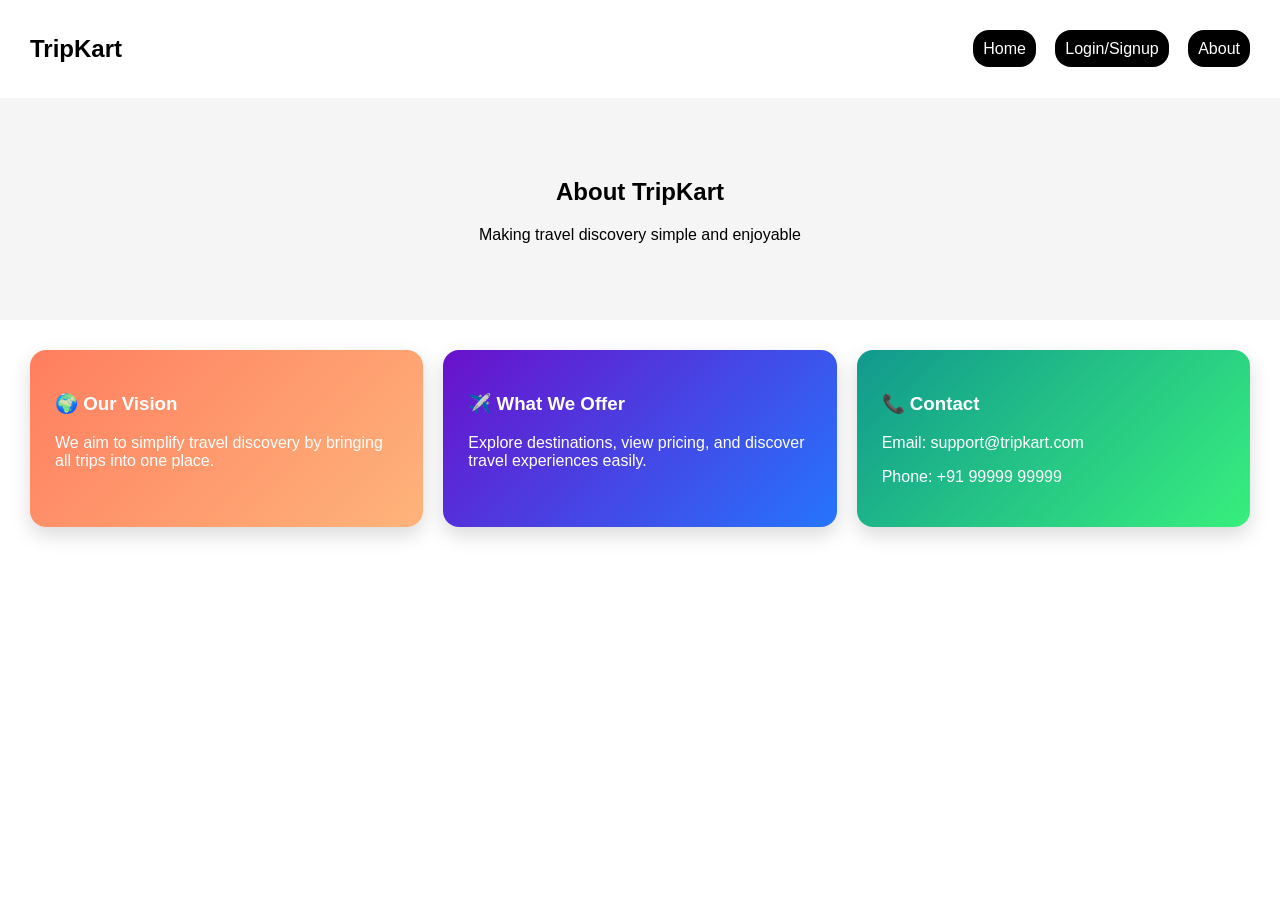
<file: info.html>
<!DOCTYPE html>
<html>
<head>
  <meta charset="UTF-8">
  <meta name="viewport" content="width=device-width, initial-scale=1.0">
  <title>About</title>
  <link rel="stylesheet" href="style.css">
</head>
<body>

<nav class="navbar">
  <h1>TripKart</h1>
  <div>
    <a href="index.html">Home</a>
    <a href="login.html">Login/Signup</a>
    <a href="info.html">About</a>
    
  </div>
</nav>

<div class="info-hero">
  <h2>About TripKart</h2>
  <p>Making travel discovery simple and enjoyable</p>
</div>

<div class="info-section">

  <div class="info-card">
    <h3>🌍 Our Vision</h3>
    <p>We aim to simplify travel discovery by bringing all trips into one place.</p>
  </div>

  <div class="info-card">
    <h3>✈️ What We Offer</h3>
    <p>Explore destinations, view pricing, and discover travel experiences easily.</p>
  </div>

  <div class="info-card">
    <h3>📞 Contact</h3>
    <p>Email: support@tripkart.com</p>
    <p>Phone: +91 99999 99999</p>
  </div>

</div>

</body>
</html>
</file>
<file: style.css>
body {
  margin: 0;
  font-family: Arial, sans-serif;
  background: #ffffff;
}

/* NAVBAR */
.navbar {
  display: flex;
  justify-content: space-between;
  align-items: center;
  padding: 15px 30px;
  background: white;
  box-shadow: 0 2px 8px rgba(0,0,0,0.1);
}

.navbar a {
  margin-left: 15px;
  text-decoration: none;
  color: white;
  background: black;
  padding:10px;
  border-radius: 16px;
}

/* HERO */
.hero {
  position: relative;
  height: 300px;
  overflow: hidden;
}

.bg-video {
  width: 100%;
  height: 100%;
  object-fit: cover;
}

.hero-content {
  position: absolute;
  top: 50%;
  left: 50%;
  transform: translate(-50%, -50%);
  color: white;
  text-align: center;
}

/* GRID */
.grid {
  display: grid;
  grid-template-columns: repeat(auto-fit, minmax(250px, 1fr));
  margin-top: 60px;
  padding: 20px;
  gap: 20px;
}

/* CARD */
.card {
  border-radius: 16px;
  overflow: hidden;
  background: white;
  transition: 0.3s;
  box-shadow: 0 8px 20px rgba(0,0,0,0.1);
}

.card:hover {
  transform: translateY(-12px);
}

.card-img {
  height: 200px;
  background-size: cover;
  background-position: center;
}

.card-content {
  padding: 15px;
}

.tag {
  display: inline-block;
  background: #e0e7ff;
  color: #3b5bdb;
  padding: 5px 10px;
  border-radius: 20px;
  font-size: 12px;
}

.price {
  font-weight: bold;
  color: #3b5bdb;
}

.rating {
  color: orange;
}

/* LOADER */
.loader {
  text-align: center;
  padding: 20px;
}

/* INFO PAGE */
.info-hero {
  text-align: center;
  padding: 60px;
  background: whitesmoke;
  color: black;
}

.info-section {
  display: grid;
  grid-template-columns: repeat(auto-fit, minmax(250px, 1fr));
  padding: 30px;
  gap: 20px;
}

.info-card {
  padding: 25px;
  border-radius: 16px;
  color: white;
  background: linear-gradient(135deg, #ff7e5f, #feb47b);
  box-shadow: 0 8px 20px rgba(0,0,0,0.15);
}

.info-card:nth-child(2) {
  background: linear-gradient(135deg, #6a11cb, #2575fc);
}

.info-card:nth-child(3) {
  background: linear-gradient(135deg, #11998e, #38ef7d);
}

/* LOGIN PAGE */
.login-container {
  max-width: 600px;
  margin: 50px auto;
  padding: 30px;
  border-radius: 16px;
  background: white;
  box-shadow: 0 8px 20px rgba(0,0,0,0.1);
  text-align: center;
}
.login-container h2 {
  margin-bottom: 20px;
}
.login-container input {
  width: 80%;
  padding: 10px;
  margin: 10px 0;
  border: 1px solid #ccc;
  border-radius: 8px;
  box-sizing: border-box;
}
.login-container button {
  padding: 10px 20px;
  background: #3b5bdb;
  color: white;
  border: none;
  border-radius: 8px;
  cursor: pointer;
}
.login-container button:hover {
  background: #2c3e9a;
}
.login-container p {
  margin-top: 15px;
}
.login-container a {
  color: #3b5bdb;
  text-decoration: none;
}
.login-container a:hover {
  text-decoration: underline;
}

/* MOBILE */
@media (max-width: 768px) {
  .navbar {
    flex-direction: column;
    padding: 15px;
    gap: 15px;
  }

  .navbar h1 {
    margin: 0;
  }

  .navbar div {
    display: flex;
    flex-wrap: wrap;
    justify-content: center;
    align-items: center;
    width: 100%;
    margin-top: 5px;
    gap: 10px;
  }

  .navbar a {
    margin: 0;
    font-size: 14px;
    padding: 8px 12px;
  }

  .hero {
    height: 250px;
  }

  .hero-content {
    width: 90%;
  }

  .hero-content h2 {
    font-size: 24px;
  }

  .grid {
    grid-template-columns: 1fr;
    padding: 15px;
    margin-top: 30px;
    gap: 15px;
  }
  
  .info-hero {
    padding: 40px 20px;
  }

  .info-hero h2 {
    font-size: 24px;
  }

  .info-section {
    grid-template-columns: 1fr;
    padding: 20px;
    gap: 15px;
  }

  .login-container {
    width: 85%;
    margin: 30px auto;
    padding: 20px;
    box-sizing: border-box;
  }

  .login-container input {
    width: 100%;
  }
}

/* TABLET */
@media (max-width: 1024px) {
  .grid {
    grid-template-columns: repeat(2, 1fr);
  }
}

/* CONTROLS CONTAINER */
.controls {
  max-width: 1475px;
  margin: 40px auto;
  display: flex;
  gap: 60px;
  align-items: center;
}

/* SEARCH BAR */
.search-box {
  flex: 2;
}

.search-box input {
  width: 100%;
  padding: 14px 18px;
  border-radius: 50px;
  border: 1px solid #ddd;
  font-size: 15px;
  background: #f9f9f9;
  transition: 0.3s;
}

.search-box input:focus {
  outline: none;
  border-color: #3b5bdb;
  background: white;
  box-shadow: 0 0 10px rgba(59,91,219,0.2);
}

/* FILTERS */
.filters {
  flex: 1;
  display: flex;
  gap: 10px;
}

.filters select {
  flex: 1;
  padding: 12px;
  border-radius: 50px;
  border: 1px solid #ddd;
  background: #f9f9f9;
  cursor: pointer;
  transition: 0.3s;
}

.filters select:hover {
  background: white;
}
</file>
